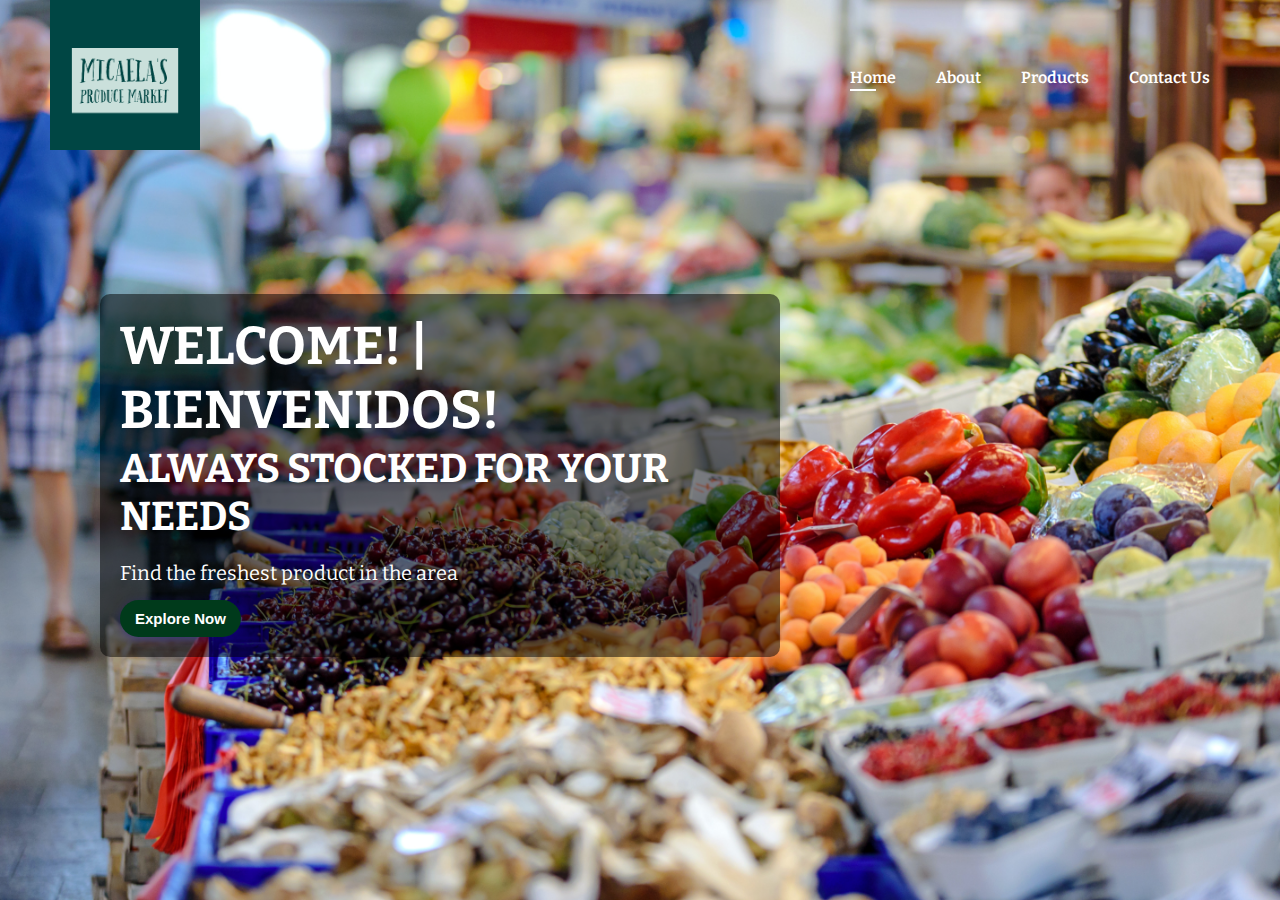
<file: index.html>
<!DOCTYPE html>
<html lang="en">

<head>
    <meta charset="UTF-8">
    <title>Micaela's Produce Market</title>
    <link rel="stylesheet" href="main_page_style.css">
    <link rel="preconnect" href="https://fonts.googleapis.com">
    <link rel="preconnect" href="https://fonts.gstatic.com" crossorigin>
    <link href="https://fonts.googleapis.com/css2?family=Bitter:wght@500;700;900&display=swap" rel="stylesheet">
</head>

<body>
<section id="header">
    <a href="#"><img src="images/Micaela's_Produce%20Market.png" class = "logo" alt=""width="150" height="150"></a>
    <div>
        <ul id="navigation-bar">
            <li><a class="activeTab" href="index.html">Home</a></li>
            <li><a href="about.html">About</a></li>
            <li><a href="products.html">Products</a></li>
            <li><a href="contact.html">Contact Us</a></li>
        </ul>
    </div>
</section>
<section id="home_page">
    <h2>WELCOME! | BIENVENIDOS!</h2>
    <h3>ALWAYS STOCKED FOR YOUR NEEDS</h3>
    <p>Find the freshest product in the area</p>
    <button onclick="window.location.href='products.html';">Explore Now</button>
    <!--<input type="text" id="name">
    <button id="buttonName">Search</button>-->
    <script src="script.js"></script>
</section>
</body>
</html>
</file>
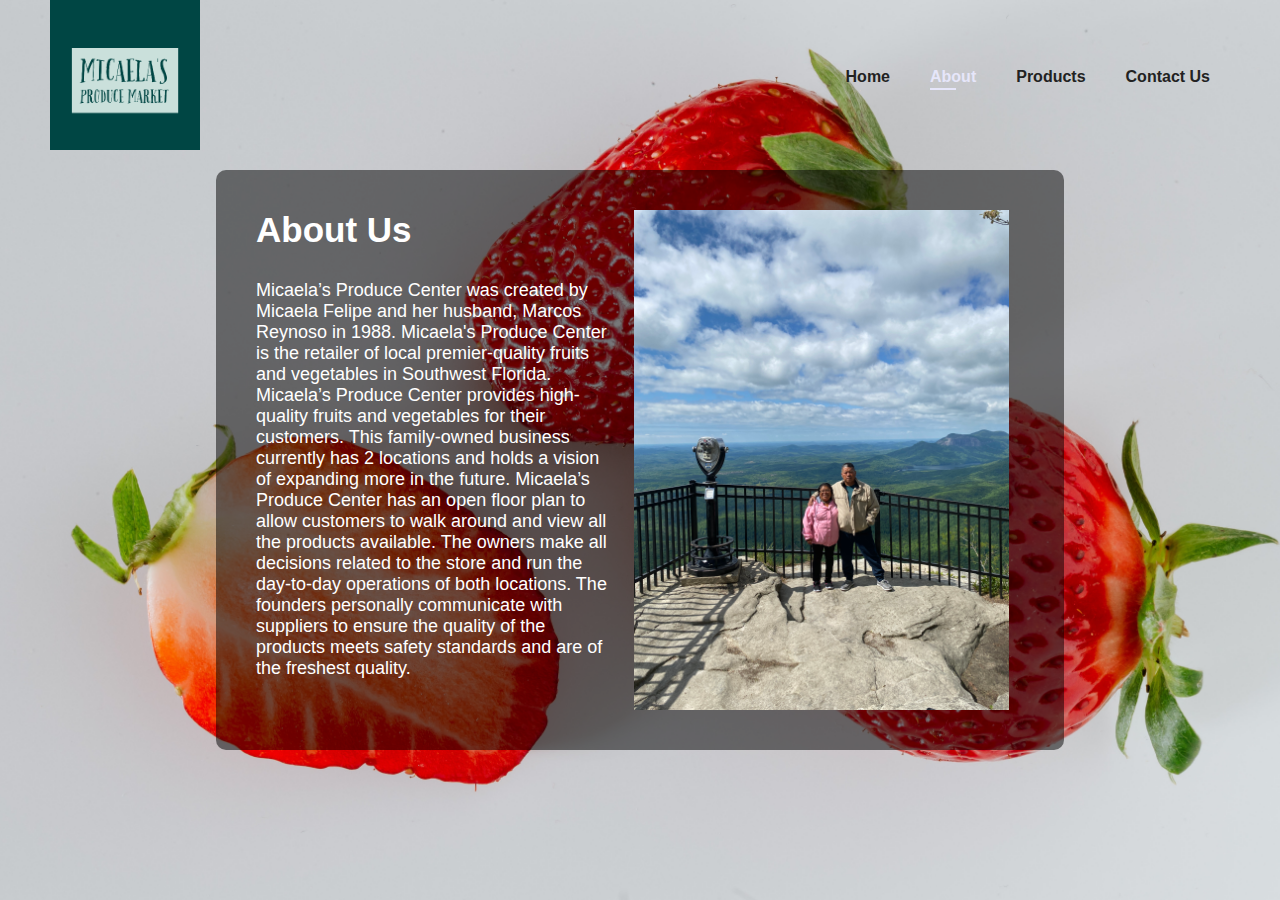
<file: about.html>
<!DOCTYPE html>
<html lang="en">

<head>
    <meta charset="UTF-8">
    <meta http-equiv="X-UA-Compatible" content="IE-edge" />
    <meta name="viewport" content="width=device-width, initial-scale=1.0" />
    <title>About</title>
    <link rel="stylesheet" type="text/css" href="about.css">
    <link rel="stylesheet" href="about.css">
    <link rel="preconnect" href="https://fonts.googleapis.com">
    <link rel="preconnect" href="https://fonts.gstatic.com" crossorigin>
    <link href="https://fonts.googleapis.com/css2?family=Bitter:wght@500;700;900&display=swap" rel="stylesheet">
</head>

<body>
<section id="header">
    <a href="#"><img src="images/Micaela's_Produce%20Market.png" class = "logo" alt=""width="150" height="150"></a>
    <div>
        <ul id="navigation-bar">
            <li><a href="index.html">Home</a></li>
            <li><a class="activeTab" href="about.html">About</a></li>
            <li><a href="products.html">Products</a></li>
            <li><a href="contact.html">Contact Us</a></li>
        </ul>
    </div>
</section>

<div class="section">
    <div class="text">
        <h2>About Us</h2>

        <p>Micaela’s Produce Center was created by Micaela Felipe and her husband, Marcos Reynoso in 1988.
            Micaela's Produce Center is the retailer of local premier-quality fruits and vegetables in Southwest Florida. Micaela’s Produce Center
            provides high-quality fruits and vegetables for their customers. This family-owned business currently has 2 locations and holds a vision of expanding
            more in the future. Micaela’s Produce Center has an open floor plan to allow customers to
            walk around and view all the products available. The owners make all decisions related to
            the store and run the day-to-day operations of both locations. The founders personally
            communicate with suppliers to ensure the quality of the products meets safety standards and are of the freshest
            quality.
    </div>
    <img src="images/about.jpg" alt=""/>
    </p>
</div>
</body>
</html>
</file>
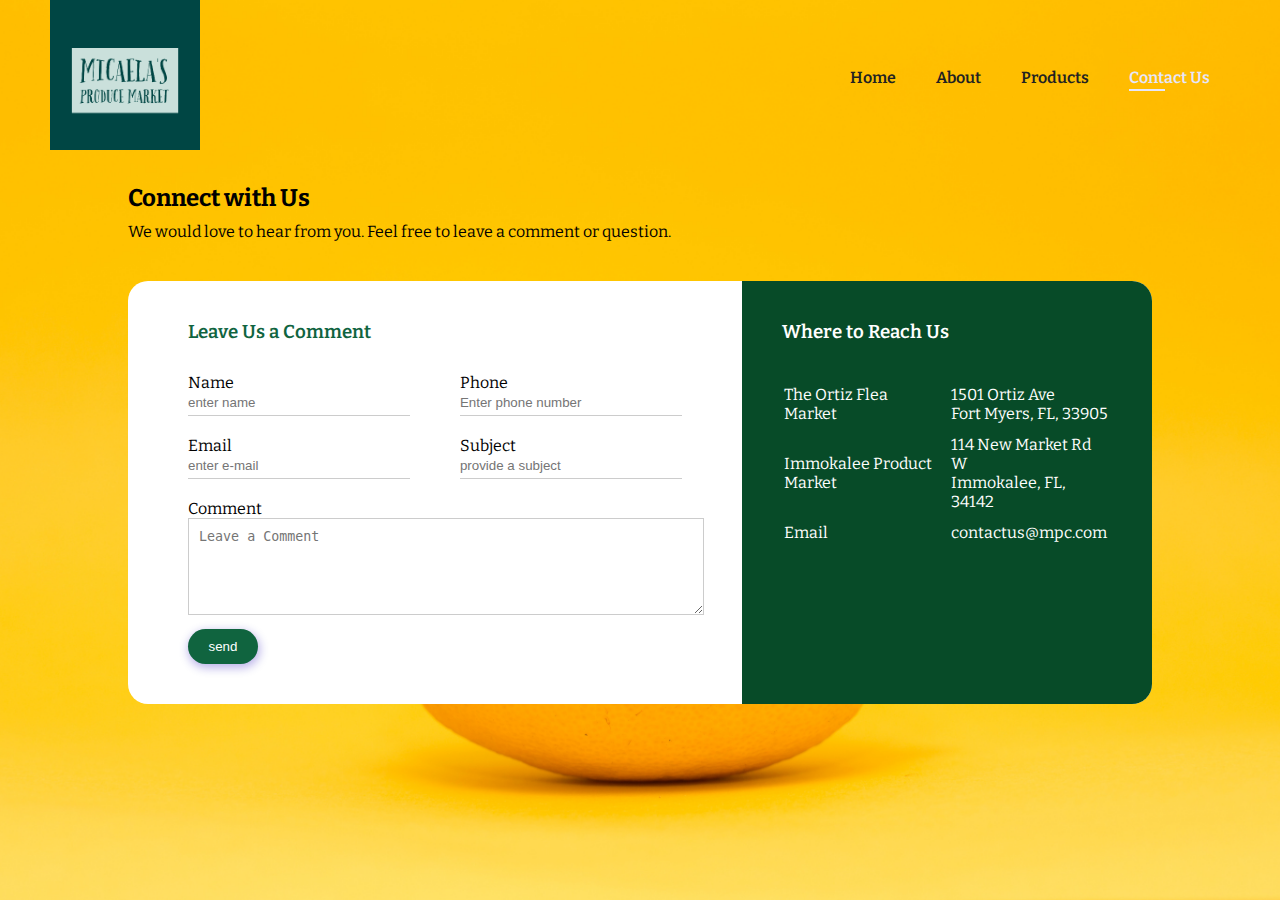
<file: contact.html>
<!DOCTYPE html>
<html lang="en">

<head>
    <meta charset="UTF-8">
    <title>Contact</title>
    <link rel="stylesheet" href="contact.css">
    <link rel="preconnect" href="https://fonts.googleapis.com">
    <link rel="preconnect" href="https://fonts.gstatic.com" crossorigin>
    <link href="https://fonts.googleapis.com/css2?family=Bitter:wght@500;700;900&display=swap" rel="stylesheet">
</head>

<body>
<section id="header">
    <a href="#"><img src="images/Micaela's_Produce%20Market.png" class = "logo" alt=""width="150" height="150"></a>
    <div>
        <ul id="navigation-bar">
            <li><a href="index.html">Home</a></li>
            <li><a href="about.html">About</a></li>
            <li><a href="products.html">Products</a></li>
            <li><a class="activeTab" href="contact.html">Contact Us</a></li>
        </ul>
    </div>
</section>

<div class="center_header">
    <h2>Connect with Us</h2>
    <p> We would love to hear from you. Feel free to leave a comment or question.</p>
    <div class="contact_box">
        <div class="contact_left">
            <h3> Leave Us a Comment</h3>
            <form>
                <div class="input_row">
                    <div class="input_group">
                        <label>Name
                            <input type="text" placeholder="enter name">
                        </label>
                    </div>
                    <div class="input_group">
                        <label>Phone
                            <input type="number" placeholder="Enter phone number">
                        </label>
                    </div>

                </div>
                <div class="input_row">
                    <div class="input_group">
                        <label>Email
                            <input type="email" placeholder="enter e-mail">
                        </label>
                    </div>
                    <div class="input_group">
                        <label>Subject
                            <input type="text" placeholder="provide a subject">
                        </label>
                    </div>
                </div>
                <label>Comment
                    <textarea rows="5" placeholder="Leave a Comment"></textarea>
                </label>
                <button type="submit">send</button>
            </form>
        </div>
        <div class="contact_right">
            <h3>Where to Reach Us</h3>
            <table>
                <tr>
                    <td>The Ortiz Flea Market</td>
                    <td>1501 Ortiz Ave<br>
                        Fort Myers, FL, 33905
                    </td>
                </tr>
                <tr>
                    <td>Immokalee Product Market</td>
                    <td>114 New Market Rd W<br>
                        Immokalee, FL, 34142
                    </td>
                </tr>
                <tr>
                    <td>Email</td>
                    <td>contactus@mpc.com</td>
                </tr>
            </table>
        </div>
    </div>
</div>
</body>
</html>
</file>
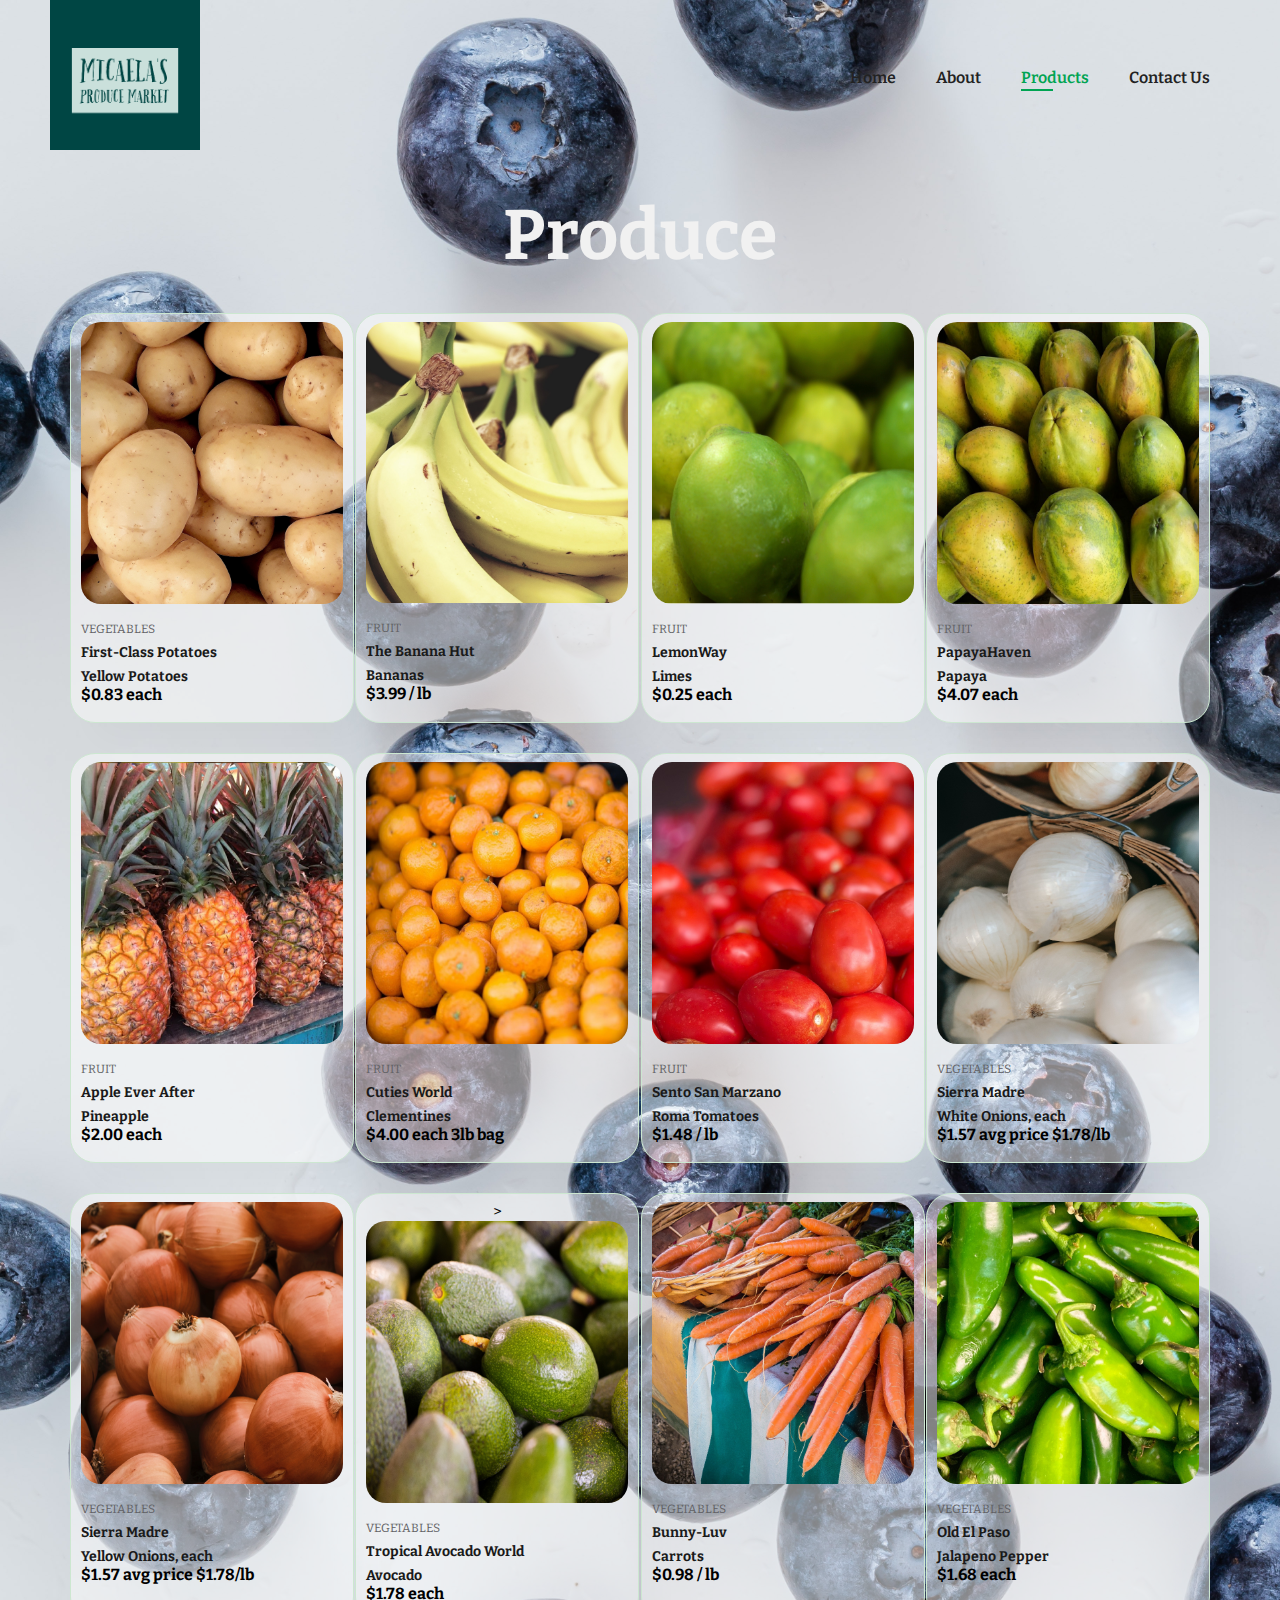
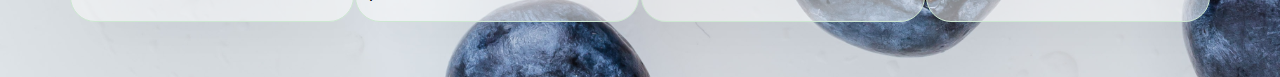
<file: products.html>
<!DOCTYPE html>
<html lang="en">
<head>
    <meta charset="UTF-8">
    <title>Products</title>
    <link rel="preconnect" href="https://fonts.googleapis.com">
    <link rel="preconnect" href="https://fonts.gstatic.com" crossorigin>
    <link href="https://fonts.googleapis.com/css2?family=Bitter:wght@500;700;900&display=swap" rel="stylesheet">
    <link href="https://www.pexels.com/search/apples/" rel="script.js">
    <link rel="stylesheet" href="products.css">
</head>
<body>
<section id="header">
    <a href="#"><img src="images/Micaela's_Produce%20Market.png" class = "logo" alt=""width="150" height="150"></a>
    <div>
        <ul id="navigation-bar">
            <li><a href="index.html">Home</a></li>
            <li><a href="about.html">About</a></li>
            <li><a class="activeTab" href="products.html">Products</a></li>
            <li><a href="contact.html">Contact Us</a></li>
        </ul>
    </div>
</section>
<section id="product1" class = "section-p1">
    <h2> Produce </h2>
    <div class="pro-container">
        <div class = "pro">
            <!--            <div class="pro" onclick="window.location.href='products.html';">-->
            <img src="images/vegetables/potatoes.jpg" alt="">
            <div class="des">
                <span>VEGETABLES</span>
                <h6>First-Class Potatoes</h6>
                <h5>Yellow Potatoes</h5>
                <h4>$0.83 each</h4>
            </div>
        </div>
        <div class="pro">
            <!--            <div onclick="window.location.href='products.html';">-->
            <img src="images/fruit/bananas.jpg" alt="">
            <div class="des">
                <span>FRUIT</span>
                <h6>The Banana Hut</h6>
                <h5>Bananas</h5>
                <h4>$3.99 / lb</h4>
            </div>
        </div>
        <div class = "pro">
            <!--            <div class="pro" onclick="window.location.href='products.html';">-->
            <img src="images/vegetables/lemons.jpg" alt="">
            <div class="des">
                <span>FRUIT</span>
                <h6>LemonWay</h6>
                <h5>Limes</h5>
                <h4>$0.25 each</h4>
            </div>
        </div>
        <div class = "pro">
            <!--            <div class="pro" onclick="window.location.href='products.html';">-->
            <img src="images/fruit/papaya.jpg" alt="">
            <div class="des">
                <span>FRUIT</span>
                <h6>PapayaHaven</h6>
                <h5>Papaya</h5>
                <h4>$4.07 each</h4>
            </div>
        </div>
        <div class = "pro">
            <!--            <div class="pro" onclick="window.location.href='products.html';">-->
            <img src="images/fruit/pineapple.jpg" alt="">
            <div class="des">
                <span>FRUIT</span>
                <h6>Apple Ever After</h6>
                <h5>Pineapple</h5>
                <h4>$2.00 each</h4>
            </div>
        </div>
        <div class = "pro">
            <!--            <div class="pro" onclick="window.location.href='products.html';">-->
            <img src="images/fruit/mandarins.jpg" alt="">
            <div class="des">
                <span>FRUIT</span>
                <h6>Cuties World</h6>
                <h5>Clementines</h5>
                <h4>$4.00 each 3lb bag</h4>
            </div>
        </div>
        <div class = "pro">
            <!--            <div class="pro" onclick="window.location.href='products.html';">-->
            <img src="images/vegetables/roma%20tomatoes.jpg" alt="">
            <div class="des">
                <span>FRUIT</span>
                <h6>Sento San Marzano</h6>
                <h5>Roma Tomatoes</h5>
                <h4>$1.48 / lb</h4>
            </div>
        </div>
        <div class = "pro">
            <!--            <div class="pro" onclick="window.location.href='products.html';">-->
            <img src="images/vegetables/white%20onions.jpg" alt="">
            <div class="des">
                <span>VEGETABLES</span>
                <h6>Sierra Madre</h6>
                <h5>White Onions, each</h5>
                <h4>$1.57 avg price $1.78/lb</h4>
            </div>
        </div>
        <div class = "pro">
            <!--            <div class="pro" onclick="window.location.href='products.html';">-->
            <img src="images/vegetables/yellowOnions.jpg" alt="">
            <div class="des">
                <span>VEGETABLES</span>
                <h6>Sierra Madre</h6>
                <h5>Yellow Onions, each</h5>
                <h4>$1.57 avg price $1.78/lb</h4>
            </div>
        </div>
        <div class = "pro">
            <!--            <div class="pro" onclick="window.location.href='products.html';">-->>
            <img src="images/vegetables/avocado.jpg" alt="">
            <div class="des">
                <span>VEGETABLES</span>
                <h6>Tropical Avocado World</h6>
                <h5>Avocado</h5>
                <h4>$1.78 each</h4>
            </div>
        </div>
        <div class = "pro">
            <!--            <div class="pro" onclick="window.location.href='products.html';">-->
            <img src="images/vegetables/carrots.jpg" alt="">
            <div class="des">
                <span>VEGETABLES</span>
                <h6>Bunny-Luv</h6>
                <h5>Carrots</h5>
                <h4>$0.98 / lb</h4>
            </div>
        </div>
        <div class = "pro">
            <!--            <div class="pro" onclick="window.location.href='products.html';">-->
            <img src="images/vegetables/jalapeno_pepper.jpg" alt="">
            <div class="des">
                <span>VEGETABLES</span>
                <h6>Old El Paso</h6>
                <h5>Jalapeno Pepper</h5>
                <h4>$1.68 each</h4>
            </div>
        </div>
    </div>
</section>
</body>
</html>
</file>
<file: main_page_style.css>
* {
    margin: 0;
    padding: 0;
    /*margin-bottom: 15px;*/
}
/* Header Edit */
#header {
    display: flex;
    align-items: center;
    justify-content: space-between;
    padding: 0 50px;
    background: none;
}

#navigation-bar {
    display: flex;
    align-items: center;
    justify-content: center;
}
#navigation-bar li {
    list-style: none;
    padding: 0 20px;
    position: relative;
}
#navigation-bar li a {
    text-decoration: none;
    font-weight: 600;
    font-size: 16px;
    color: #ffffff;
}
#navigation-bar li a:hover,
#navigation-bar li a.activeTab {
    color: #ffffff;
}
#navigation-bar li a.activeTab::after,
#navigation-bar li a:hover::after {
    content: "";
    width: 30%;
    height: 2px;
    background: #ffffff;
    bottom: -4px;
    left: 20px;
    position: absolute;
}
/* Home Page */
h1 {
    font-family: 'Brush Script MT', cursive;
    font-size: 40px;
    line-height: 64px;
    color: #074b28;
}
body{
    background-image: url("images/Home-Page-Img.jpg");
    height: 100vh;
    width: 100%;
    background-size: cover;
    background-position: center;
    position: relative;
    overflow: hidden;
    font-family: 'Bitter', serif;
}
#home_page{
    background-color: rgba(0, 0, 0, 0.50);
    padding:20px;
    margin:140px 100px;
    width:50%;

    display: flex;
    flex-direction: column;
    align-items: flex-start;
    justify-content: center;
    border-radius: 10px;
}
#home_page h2{
    color: #ffffff;
    font-size: 53px;
    margin-bottom: 3px
}
#home_page h3{
    color: #ffffff;
    font-size: 40px;
    margin-bottom: 20px
}
#home_page p {
    font-size: 20px;
    /*color: #465b52;*/
    /*argin: 15px 0 20px 0;*/
    /*margin-bottom: 15px;*/
    color: #ffffff;
    margin-bottom: 15px;
}
button {
    background: #003a1b;
    color: #ffffff;
    border: none;
    outline: none;
    padding: 10px 15px 10px 15px;
    cursor: pointer;
    border-radius: 20px;
    font-weight: 700;
    font-size: 15px;
    box-shadow: 1px 3px 10px 1px rgba(28, 0, 181, 0.3);
}
</file>
<file: about.css>
*{
    margin: 0;
    padding: 0;
    font-family: sans-serif;
}
html {
    scroll-behavior: smooth;
}
.section{
    background-color: rgba(0, 0, 0, 0.5);
    display: flex;
    justify-content: space-between;
    padding: 40px;
    width: 60%;
    margin: 1rem auto 0 auto;
    border-radius: 10px;
}
.box{
    margin: 10px;
    width: 800px;
    height: 400px;
    box-shadow: -1px 0 10px #000000;
    align-items: center;
    justify-content: center;
    align-self: center;
}
.section img{
    height: 500px;
    width: 400px;
}
.section h2{
    margin: 0px;
    margin-bottom: 30px;
    color: #ffffff;
    font-size: 35px;
}
.section p{
    color: #ffffff;
    margin-right: 15px;
    font-size: 18px;

}
/*header stuff*/
#header {
    display: flex;
    align-items: center;
    justify-content: space-between;
    padding: 0 50px;
    background: none;
}
#navigation-bar {
    display: flex;
    align-items: center;
    justify-content: center;
}
#navigation-bar li {
    list-style: none;
    padding: 0 20px;
    position: relative;
}
#navigation-bar li a {
    text-decoration: none;
    font-weight: 600;
    font-size: 16px;
    color: #222222;
}
#navigation-bar li a:hover,
#navigation-bar li a.activeTab {
    color: lavender;
}
#navigation-bar li a.activeTab::after,
#navigation-bar li a:hover::after {
    content: "";
    width: 30%;
    height: 2px;
    background: lavender;
    bottom: -4px;
    left: 20px;
    position: absolute;
}
h1 {
    font-family: 'Brush Script MT', cursive;
    font-size: 40px;
    line-height: 64px;
    color: #05386B;
}
body{
    background-image: url("images/fruit/strawberry.jpg");
    height: 100vh;
    width: 100%;
    background-size: cover;
    background-position: center;
    position: relative;
    overflow: hidden;
    font-family: 'Bitter', serif;
}
</file>
<file: contact.css>
*{
    margin: 0;
    padding: 0;
}
#header {
    display: flex;
    align-items: center;
    justify-content: space-between;
    padding: 0 50px;
    background: none;
}
#navigation-bar {
    display: flex;
    align-items: center;
    justify-content: center;
}
#navigation-bar li {
    list-style: none;
    padding: 0 20px;
    position: relative;
}
#navigation-bar li a {
    text-decoration: none;
    font-weight: 600;
    font-size: 16px;
    color: #222222;
}
#navigation-bar li a:hover,
#navigation-bar li a.activeTab {
    color: lavender;
}
#navigation-bar li a.activeTab::after,
#navigation-bar li a:hover::after {
    content: "";
    width: 30%;
    height: 2px;
    background: lavender;
    bottom: -4px;
    left: 20px;
    position: absolute;
}
h1 {
    font-family: 'Brush Script MT', cursive;
    font-size: 40px;
    line-height: 64px;
    color: #05386B;
}
body{
    font-size: 16px;
    background-image: url("images/vegetables/lemon.jpg");
    height: 100vh;
    width: 100%;
    background-size: cover;
    background-position: center;
    position: relative;
    overflow: hidden;
    font-family: 'Bitter', serif;
}
.center_header{
    width:80%;
    margin: 30px auto;
}
.contact_box{
    background:#ffff;
    display: flex;
    border-radius: 20px;
}
.contact_left{
    flex-basis: 60%;
    padding: 40px 60px;
}
.contact_right{
    flex-basis: 40%;
    padding: 40px;
    background: #074b28;
    color: #ffff;
    border-top-right-radius: 20px;
    border-bottom-right-radius: 20px;
}
h2{
    margin-bottom: 10px
}
.center_header p{
    margin-bottom: 40px;
}
.input_row{
    display: flex;
    justify-content: space-between;
    margin-bottom: 20px;
}
.input_row .input_group{
    flex-basis: 45%;
}
input{
    width:100%;
    border:none;
    border-bottom: 1px solid #ccc;
    outline: none;
    padding-bottom: 5px;
}
textarea{
    width: 100%;
    border: 1px solid #ccc;
    outline: none;
    padding:10px ;
}
button{
    background: #10643f;
    width: 70px;
    border: none;
    outline: none;
    color: #fff;
    height: 35px;
    border-radius: 20px;
    margin-top: 10px;
    box-shadow:  1px 3px 10px 1px rgba(28,0,181,0.3);
}
.contact_left h3{
    color:#10643f;
    font-weight:600;
    margin-bottom: 30px;
}
.contact_right h3{
    font-weight:600;
    margin-bottom: 30px;
}
tr td:first-child{
    padding-right: 15px;
}
tr td {
    padding-top: 10px;
}
</file>
<file: products.css>
/* Header Style*/
* {
    margin: 0;
    padding: 0;
}
#header {
    display: flex;
    align-items: center;
    justify-content: space-between;
    padding: 0 50px;
    background: none;
}
#navigation-bar {
    display: flex;
    align-items: center;
    justify-content: center;
}
#navigation-bar li {
    list-style: none;
    padding: 0 20px;
    position: relative;
}
#navigation-bar li a {
    text-decoration: none;
    font-weight: 600;
    font-size: 16px;
    color: #222222;
}
#navigation-bar li a:hover,
#navigation-bar li a.activeTab {
    color: #00a452;
}
#navigation-bar li a.activeTab::after,
#navigation-bar li a:hover::after {
    content: "";
    width: 30%;
    height: 2px;
    background:#00a452;
    bottom: -4px;
    left: 20px;
    position: absolute;
}
body{
    background-image: url("blueberry2.jpg");
    height: 100vh;
    width: 100%;
    background-size: cover;
    position: relative;
    font-family: 'Bitter', serif;
}
/* Product Box Item */

/* Product Item*/
h2{
    font-size: 70px;
    color: #f1f1f1;
}
.section-p1{
    padding: 40px 70px;
}
#product1 {
    text-align: center;
}

#product1 .pro-container{
    display: flex;
    flex-wrap: wrap;
    justify-content: space-between;
    padding-top: 20px;
}

#product1 .pro {
    width: 23%;
    min-width: 250px;
    padding: 8px 10px;
    border: 1px solid #cce7d0;
    background-color: rgba(255, 255, 255, 0.5);
    border-radius: 25px;
    cursor: pointer;
    box-shadow: 20px 20px 30px rgba(0, 0, 0, 0.02);
    margin: 15px 0;
    transition: .2s ease;
    position: relative;
    /*
    box-shadow: 20px 20px 30px rgba(0, 0, 0, 0.02);
    */
}

#product1 .pro:hover {
    box-shadow: 20px 20px 30px rgba(0, 0, 0, 0.06);
}

#product1 .pro img {
    width: 100%;
    border-radius: 20px;
}

#product1 .pro .des {
    text-align: start;
    padding: 10px 0;
}

#product1 .pro .des span {
    color: #606063;
    font-size: 12px;
}

#product1 .pro .des h6 {
    padding-top: 7px;
    color: #1a1a1a;
    font-size: 14px;
}

#product1 .pro .des h5 {
    padding-top: 7px;
    color: #1a1a1a;
    font-size: 14px;
    /*transition: 0.2s;*/
}

#product1 .pro.des h4 {
    padding-top: 7px;
    font-size: 15px;
    font-weight: 700;
    color: #000000;
}
</file>
